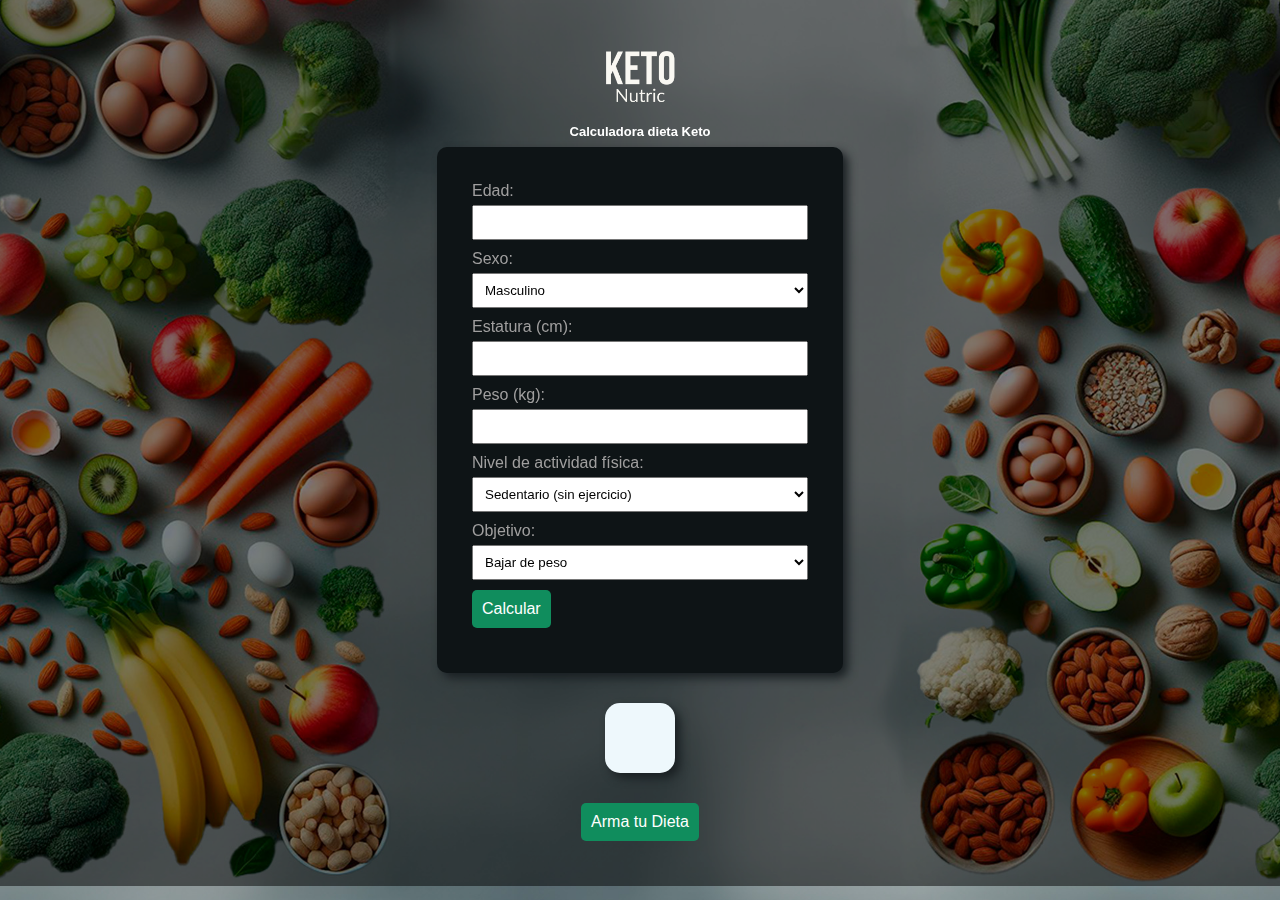
<file: index.html>
<!DOCTYPE html>
<html lang="es">
<head>
    <meta charset="UTF-8">
    <meta name="viewport" content="width=device-width, initial-scale=1.0">
    <link rel="stylesheet" href="style.css">
    <title>Calculadora de Macros Keto</title>
</head>
<body>
    <div class="seccion-formulario" id="formulario">
         <div class="logo"> 
        <img src="recursos/logo2.png" alt="">
    </div>
        <h1>Calculadora dieta Keto</h1>
        <form id="keto-form">
            <label for="age">Edad:</label>
            <input type="number" id="age" required><br>

            <label for="gender">Sexo:</label>
            <select id="gender">
                <option value="male">Masculino</option>
                <option value="female">Femenino</option>
            </select><br>

            <label for="height">Estatura (cm):</label>
            <input type="number" id="height" required><br>

            <label for="weight">Peso (kg):</label>
            <input type="number" id="weight" required><br>

            <label for="activity-level">Nivel de actividad física:</label>
            <select id="activity-level">
                <option value="1.2">Sedentario (sin ejercicio)</option>
                <option value="1.375">Ligero (1-3 horas de ejercicio por semana)</option>
                <option value="1.55">Moderado (3-7 horas de ejercicio por semana)</option>
                <option value="1.725">Elevado (más de 7 horas de ejercicio por semana)</option>
            </select><br>

            <label for="goal">Objetivo:</label>
            <select id="goal">
                <option value="lose">Bajar de peso</option>
                <option value="maintain">Mantener el peso</option>
                <option value="gain">Ganar masa muscular</option>
            </select><br>

            <!-- Otras entradas como objetivo de peso, etc. -->

            <button type="button" onclick="calcularMacros()">Calcular</button>
        </form>
    
        <div id="resultados">
            <!-- Aquí se mostrarán los resultados -->
        </div>

        <button type="button" onclick="redirigirAIndex()">Arma tu Dieta</button>
    </div>
<!-- Botón para calcular los resultados -->
<!-- <button type="button" onclick="calcularMacros()">Calcular</button> -->

<script src="script.js"></script>
</script>

<!-- Botón para redirigir a index.html con los objetivos -->

</body>
</html>
</file>
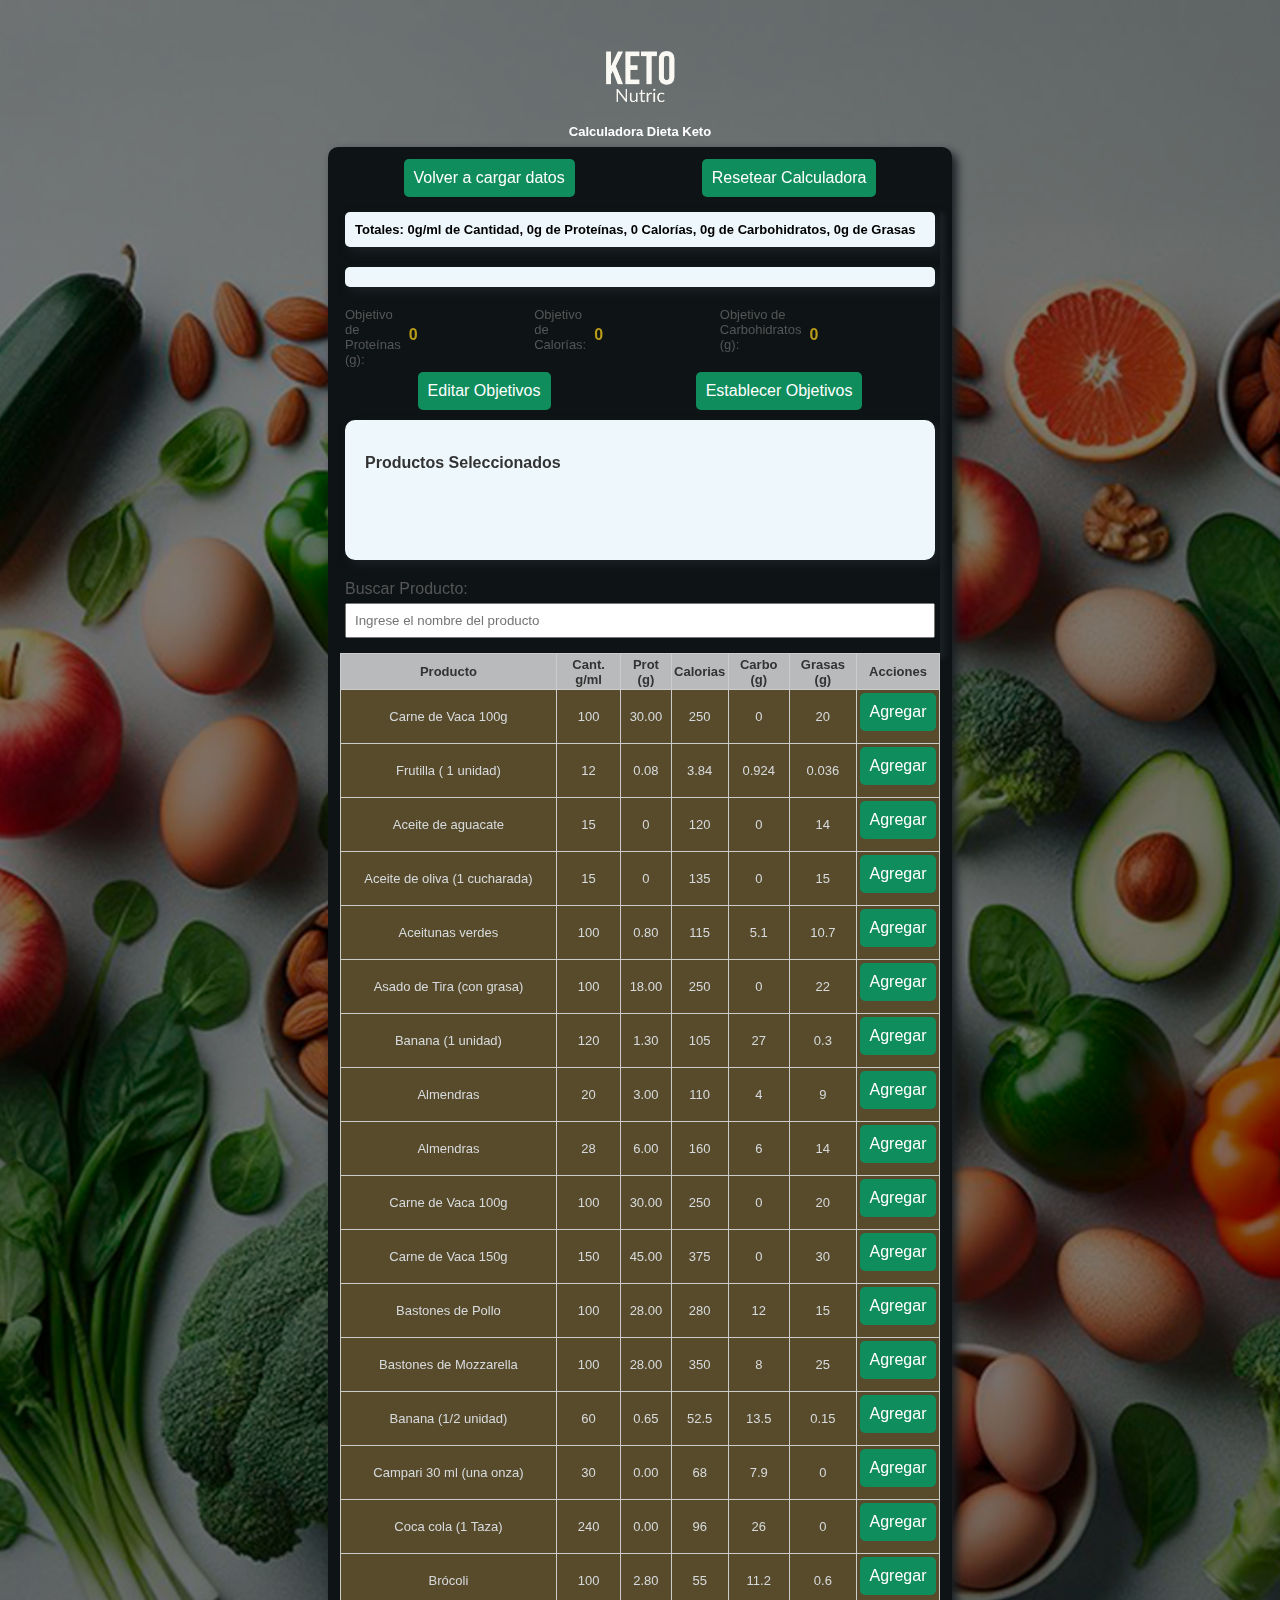
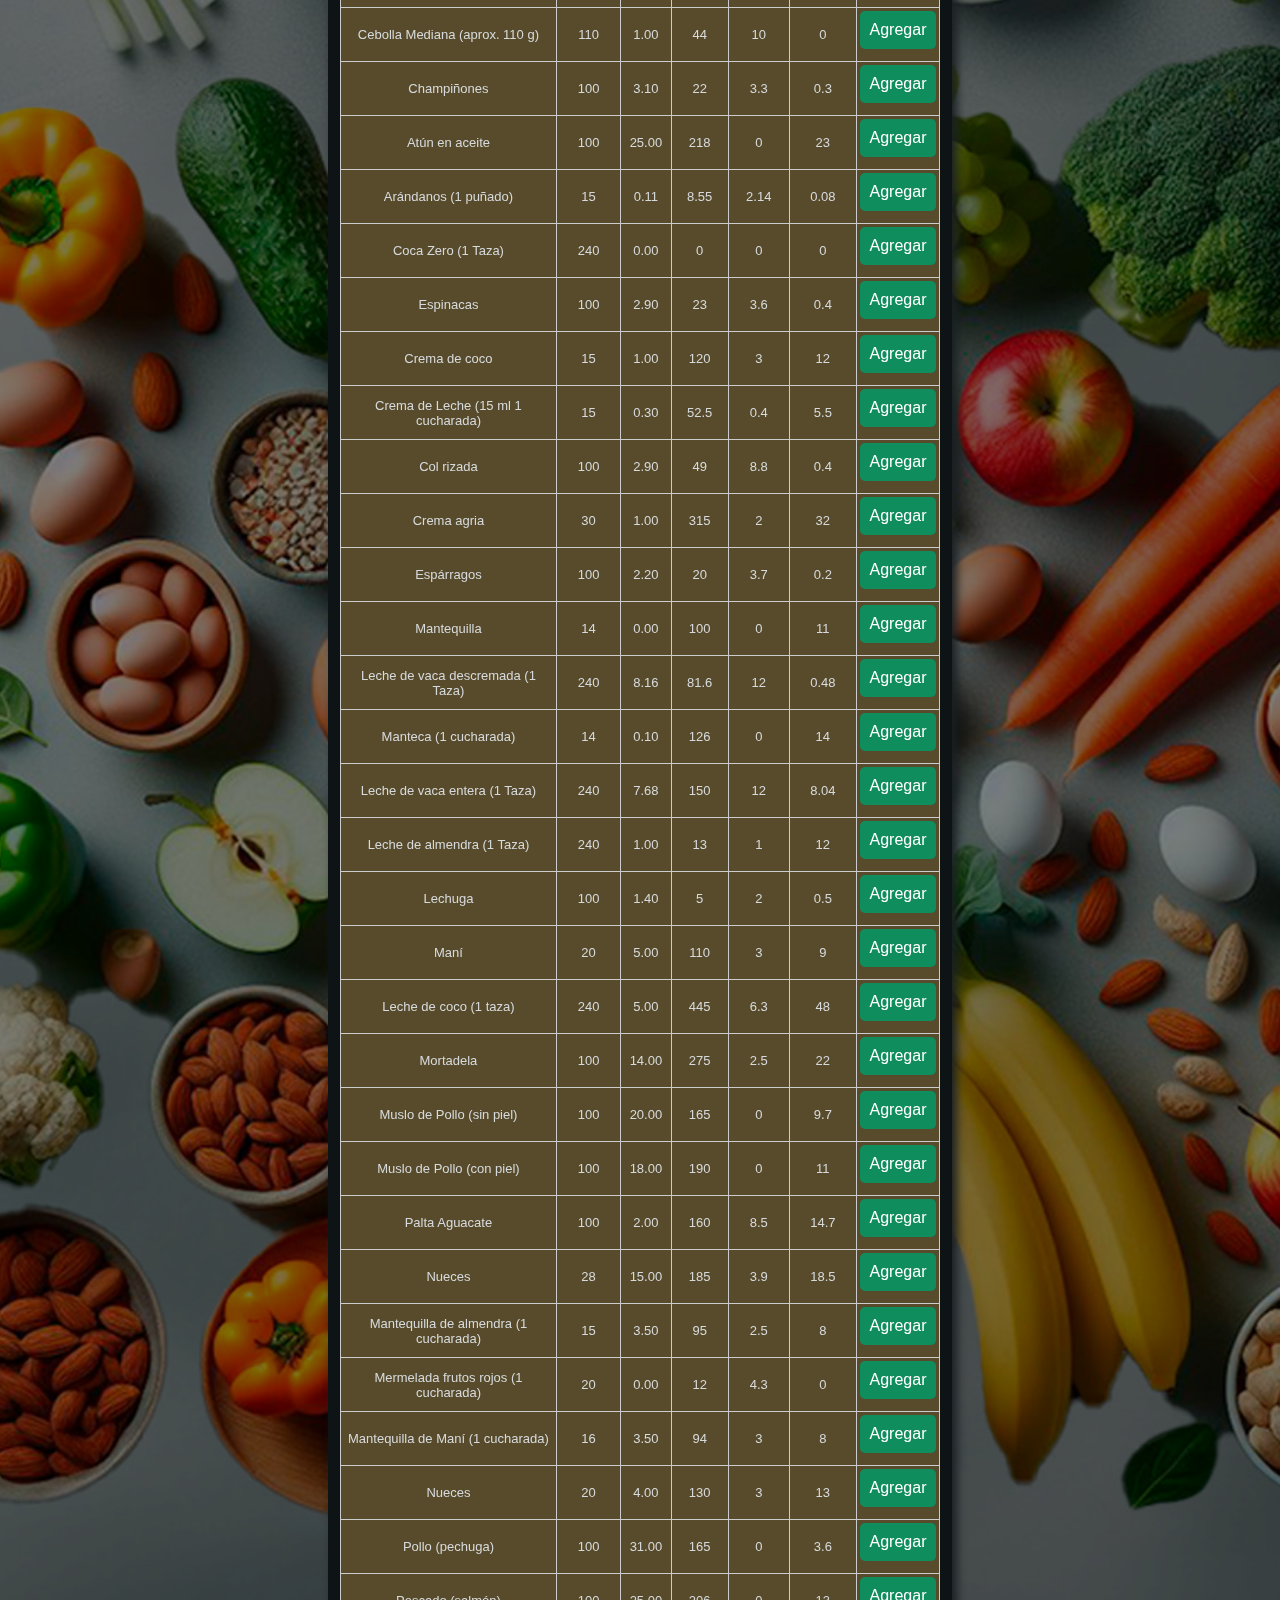
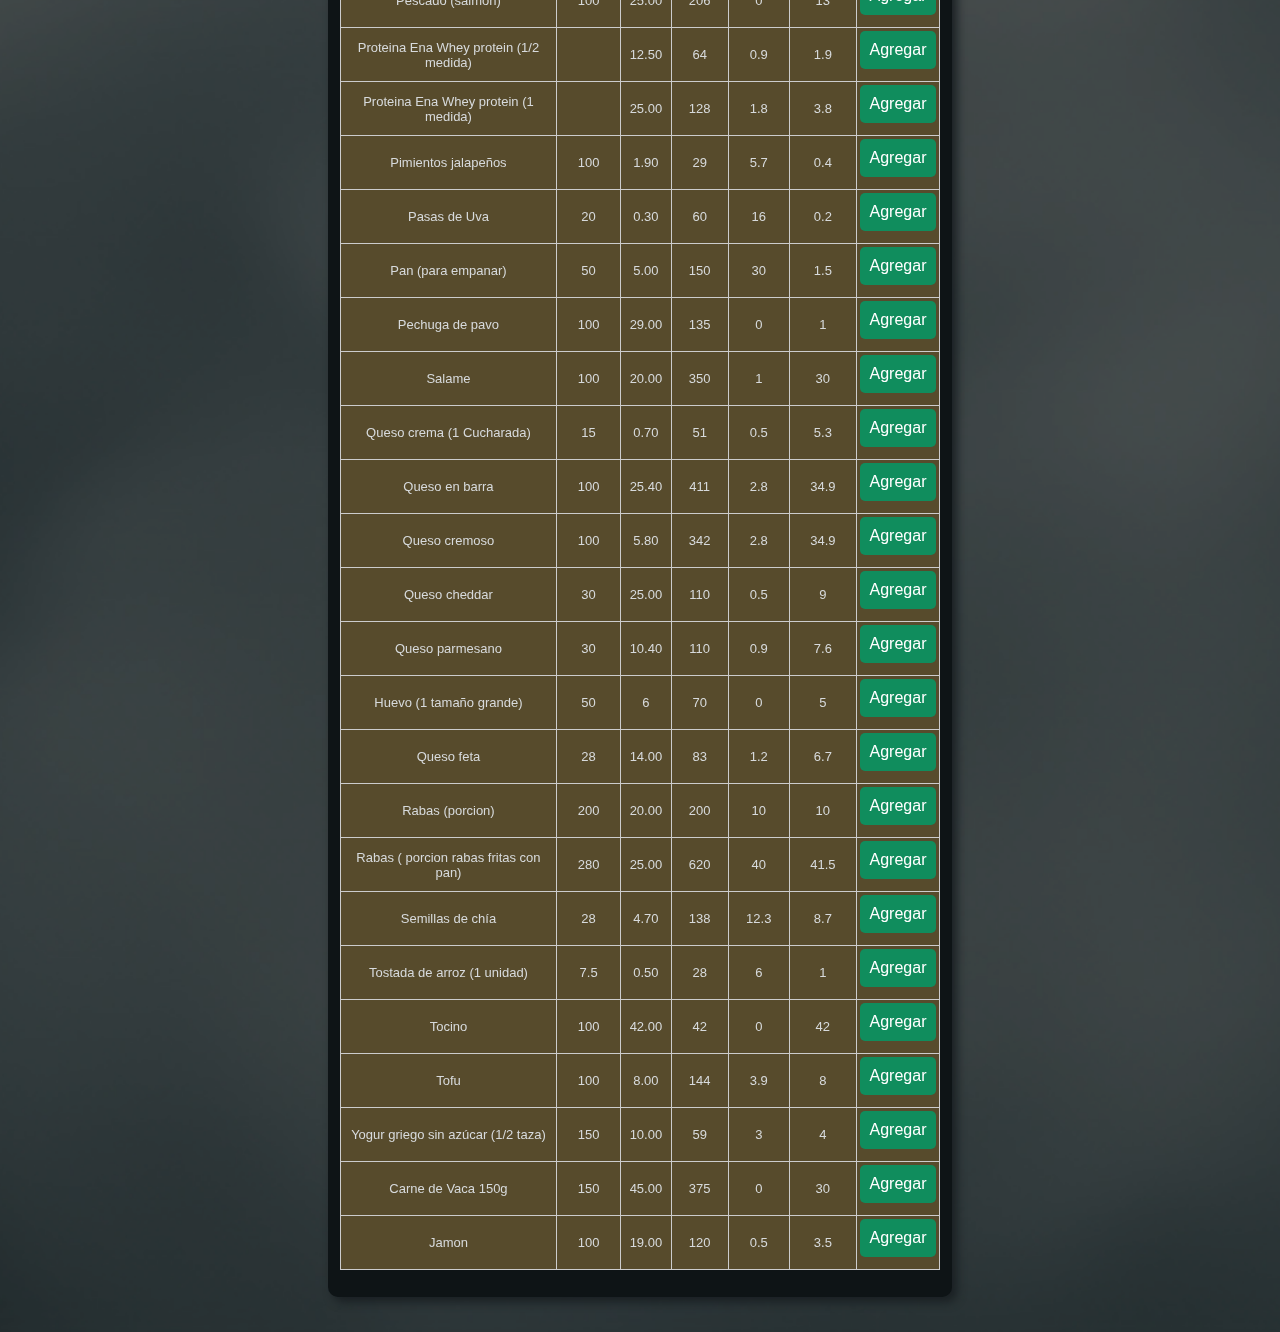
<file: calculo.html>
<!DOCTYPE html>
<html lang="es">
<head>
    <meta charset="UTF-8">
    <meta name="viewport" content="width=device-width, initial-scale=1.0">
    <link rel="stylesheet" href="style.css">

    <title>Calculadora Dieta Keto</title>
    
</head>
<body id="bodycalculo">

    <div class="logo"> 
        <img src="recursos/logo2.png" alt="">
    </div>

    <h1>Calculadora Dieta Keto</h1>
    

    <div class="contenedor-principal">
        <div class="botones-inicio">
            <a href="index.html">
                <button type="button">Volver a cargar datos</button>
            </a>
            <button onclick="resetCalculator()">Resetear Calculadora</button>
        </div>
        

        <div class="barra-datos">

            <div id="totals">Totales: 0g/ml de Cantidad, 0g de Proteínas, 0 Calorías, 0g de Carbohidratos, 0g de Grasas</div>
                        
            <div id="goal-message"></div> 

            <div class="objetivos">
                <label for="goal-proteins">Objetivo de Proteínas (g):</label>
                <input type="text" id="goal-proteins" class="editable-input" readonly>
                <label for="goal-calories">Objetivo de Calorías:</label>
                <input type="text" id="goal-calories" class="editable-input" readonly>
                <label for="goal-carbs">Objetivo de Carbohidratos (g):</label>
                <input type="text" id="goal-carbs" class="editable-input" readonly>
            </div>
           
            <div class="botones-objetivos">
            
                <button class="edit-button boton-objetivos" onclick="habilitarEdicion()">Editar Objetivos</button>
            
                <button class="set-goals-button boton-objetivos" onclick="establecerObjetivos()">Establecer Objetivos</button>
            </div> 

            <div class="productos-seleccionados">
                <div id="selected-items">
                    <h2>Productos Seleccionados</h2>
                    <ul id="selected-list"></ul>
                </div>              
            </div>
            <label for="search">Buscar Producto:</label>
            <input type="text" id="search" oninput="searchProduct()" placeholder="Ingrese el nombre del producto">

            
        </div>
        
        <div class="contenedor-1">
                            
           
            

            <div class="contenedor-2">
              
                                              
                    <table id="product-table">
                       <thead class="">
                            <tr>
                                <th>Producto</th>
                                <th>Cant. g/ml</th>
                                <th>Prot (g)</th>
                                <th>Calorias</th>
                                <th>Carbo (g)</th>
                                <th>Grasas (g)</th>
                                <th>Acciones</th>
                            </tr>
                        </thead>
                     
                        <tbody>  <!-- LISTA DE PRODUCTOS -->
                            <!-- Agrega más filas según sea necesario -->
                            <tr data-name="Carne de Vaca 100g" data-quantity="100" data-proteins="30.00" data-calories="250" data-carbs="0" data-fats="20">
                                <td>Carne de Vaca 100g</td>
                                <td>100</td>
                                <td>30.00</td>
                                <td>250</td>
                                <td>0</td>
                                <td>20</td>
                                <td><button onclick="addToSelected(this)">Agregar</button></td>
                            </tr>

                            <tr data-name="Frutilla ( 1 unidad)" data-quantity="12" data-proteins="0.08" data-calories="3.84" data-carbs="0.924" data-fats="0.036">
                                <td>Frutilla ( 1 unidad)</td>
                                <td>12</td>
                                <td>0.08</td>
                                <td>3.84</td>
                                <td>0.924</td>
                                <td>0.036</td>
                                <td><button onclick="addToSelected(this)">Agregar</button></td>
                            </tr>

                            <tr data-name="Aceite de aguacate" data-quantity="15" data-proteins="0" data-calories="120" data-carbs="0" data-fats="14">
                                <td>Aceite de aguacate</td>
                                <td>15</td>
                                <td>0</td>
                                <td>120</td>
                                <td>0</td>
                                <td>14</td>
                                <td><button onclick="addToSelected(this)">Agregar</button></td>
                            </tr>

                            
                            <tr data-name="Aceite de oliva (1 cucharada)" data-quantity="15" data-proteins="0" data-calories="135" data-carbs="0" data-fats="15">
                                <td>Aceite de oliva (1 cucharada)</td>
                                <td>15</td>
                                <td>0</td>
                                <td>135</td>
                                <td>0</td>
                                <td>15</td>
                                <td><button onclick="addToSelected(this)">Agregar</button></td>
                            </tr>

                            <tr data-name="Aceitunas verdes" data-quantity="100" data-proteins="0.80" data-calories="115" data-carbs="5.1" data-fats="10.7">
                                <td>Aceitunas verdes</td>
                                <td>100</td>
                                <td>0.80</td>
                                <td>115</td>
                                <td>5.1</td>
                                <td>10.7</td>
                                <td><button onclick="addToSelected(this)">Agregar</button></td>
                            </tr>
                            
                            <tr data-name="Asado de Tira (con grasa)" data-quantity="100" data-proteins="18.00" data-calories="250" data-carbs="0" data-fats="22">
                                <td>Asado de Tira (con grasa)</td>
                                <td>100</td>
                                <td>18.00</td>
                                <td>250</td>
                                <td>0</td>
                                <td>22</td>
                                <td><button onclick="addToSelected(this)">Agregar</button></td>
                            </tr>
                            
                            <tr data-name="Banana (1 unidad)" data-quantity="120" data-proteins="1.30" data-calories="105" data-carbs="27" data-fats="0.3">
                                <td>Banana (1 unidad)</td>
                                <td>120</td>
                                <td>1.30</td>
                                <td>105</td>
                                <td>27</td>
                                <td>0.3</td>
                                <td><button onclick="addToSelected(this)">Agregar</button></td>
                            </tr>
                            
                            <tr data-name="Almendras" data-quantity="20" data-proteins="3.00" data-calories="110" data-carbs="4" data-fats="9">
                                <td>Almendras</td>
                                <td>20</td>
                                <td>3.00</td>
                                <td>110</td>
                                <td>4</td>
                                <td>9</td>
                                <td><button onclick="addToSelected(this)">Agregar</button></td>
                            </tr>
                            
                            <tr data-name="Almendras" data-quantity="28" data-proteins="6.00" data-calories="160" data-carbs="6" data-fats="14">
                                <td>Almendras</td>
                                <td>28</td>
                                <td>6.00</td>
                                <td>160</td>
                                <td>6</td>
                                <td>14</td>
                                <td><button onclick="addToSelected(this)">Agregar</button></td>
                            </tr>

                            <tr data-name="Carne de Vaca 100g" data-quantity="100" data-proteins="30.00" data-calories="250" data-carbs="0" data-fats="20">
                                <td>Carne de Vaca 100g</td>
                                <td>100</td>
                                <td>30.00</td>
                                <td>250</td>
                                <td>0</td>
                                <td>20</td>
                                <td><button onclick="addToSelected(this)">Agregar</button></td>
                            </tr>
                            
                            <tr data-name="Carne de Vaca 150g" data-quantity="150" data-proteins="45.00" data-calories="375" data-carbs="0" data-fats="30">
                                <td>Carne de Vaca 150g</td>
                                <td>150</td>
                                <td>45.00</td>
                                <td>375</td>
                                <td>0</td>
                                <td>30</td>
                                <td><button onclick="addToSelected(this)">Agregar</button></td>
                            </tr>
                            
                            <tr data-name="Bastones de Pollo" data-quantity="100" data-proteins="28.00" data-calories="280" data-carbs="12" data-fats="15">
                                <td>Bastones de Pollo</td>
                                <td>100</td>
                                <td>28.00</td>
                                <td>280</td>
                                <td>12</td>
                                <td>15</td>
                                <td><button onclick="addToSelected(this)">Agregar</button></td>
                            </tr>
                            
                            <tr data-name="Bastones de Mozzarella" data-quantity="100" data-proteins="28.00" data-calories="350" data-carbs="8" data-fats="25">
                                <td>Bastones de Mozzarella</td>
                                <td>100</td>
                                <td>28.00</td>
                                <td>350</td>
                                <td>8</td>
                                <td>25</td>
                                <td><button onclick="addToSelected(this)">Agregar</button></td>
                            </tr>
                            
                            <tr data-name="Banana (1/2 unidad)" data-quantity="60" data-proteins="0.65" data-calories="52.5" data-carbs="13.5" data-fats="0.15">
                                <td>Banana (1/2 unidad)</td>
                                <td>60</td>
                                <td>0.65</td>
                                <td>52.5</td>
                                <td>13.5</td>
                                <td>0.15</td>
                                <td><button onclick="addToSelected(this)">Agregar</button></td>
                            </tr>
                            
                            <tr data-name="Campari 30 ml (una onza)" data-quantity="30" data-proteins="0.00" data-calories="68" data-carbs="7.9" data-fats="0">
                                <td>Campari 30 ml (una onza)</td>
                                <td>30</td>
                                <td>0.00</td>
                                <td>68</td>
                                <td>7.9</td>
                                <td>0</td>
                                <td><button onclick="addToSelected(this)">Agregar</button></td>
                            </tr>
                            
                            <tr data-name="Coca cola (1 Taza)" data-quantity="240" data-proteins="0.00" data-calories="96" data-carbs="26" data-fats="0">
                                <td>Coca cola (1 Taza)</td>
                                <td>240</td>
                                <td>0.00</td>
                                <td>96</td>
                                <td>26</td>
                                <td>0</td>
                                <td><button onclick="addToSelected(this)">Agregar</button></td>
                            </tr>
                            
                            <tr data-name="Brócoli" data-quantity="100" data-proteins="2.80" data-calories="55" data-carbs="11.2" data-fats="0.6">
                                <td>Brócoli</td>
                                <td>100</td>
                                <td>2.80</td>
                                <td>55</td>
                                <td>11.2</td>
                                <td>0.6</td>
                                <td><button onclick="addToSelected(this)">Agregar</button></td>
                            </tr>
                            
                            <tr data-name="Cebolla Mediana (aprox. 110 g)" data-quantity="110" data-proteins="1.00" data-calories="44" data-carbs="10" data-fats="0">
                                <td>Cebolla Mediana (aprox. 110 g)</td>
                                <td>110</td>
                                <td>1.00</td>
                                <td>44</td>
                                <td>10</td>
                                <td>0</td>
                                <td><button onclick="addToSelected(this)">Agregar</button></td>
                            </tr>
                            
                            <tr data-name="Champiñones" data-quantity="100" data-proteins="3.10" data-calories="22" data-carbs="3.3" data-fats="0.3">
                                <td>Champiñones</td>
                                <td>100</td>
                                <td>3.10</td>
                                <td>22</td>
                                <td>3.3</td>
                                <td>0.3</td>
                                <td><button onclick="addToSelected(this)">Agregar</button></td>
                            </tr>
                        
                            
                            <tr data-name="Atún en aceite" data-quantity="100" data-proteins="25.00" data-calories="218" data-carbs="0" data-fats="23">
                                <td>Atún en aceite</td>
                                <td>100</td>
                                <td>25.00</td>
                                <td>218</td>
                                <td>0</td>
                                <td>23</td>
                                <td><button onclick="addToSelected(this)">Agregar</button></td>
                            </tr>
                            
                            <tr data-name="Arándanos (1 puñado)" data-quantity="15" data-proteins="0.11" data-calories="8.55" data-carbs="2.14" data-fats="0.08">
                                <td>Arándanos (1 puñado)</td>
                                <td>15</td>
                                <td>0.11</td>
                                <td>8.55</td>
                                <td>2.14</td>
                                <td>0.08</td>
                                <td><button onclick="addToSelected(this)">Agregar</button></td>
                            </tr>
                            <tr data-name="Coca Zero (1 Taza)" data-quantity="240" data-proteins="0.00" data-calories="0" data-carbs="0" data-fats="0">
                                <td>Coca Zero (1 Taza)</td>
                                <td>240</td>
                                <td>0.00</td>
                                <td>0</td>
                                <td>0</td>
                                <td>0</td>
                                <td><button onclick="addToSelected(this)">Agregar</button></td>
                            </tr>
                            
                            <tr data-name="Espinacas" data-quantity="100" data-proteins="2.90" data-calories="23" data-carbs="3.6" data-fats="0.4">
                                <td>Espinacas</td>
                                <td>100</td>
                                <td>2.90</td>
                                <td>23</td>
                                <td>3.6</td>
                                <td>0.4</td>
                                <td><button onclick="addToSelected(this)">Agregar</button></td>
                            </tr>
                            
                            <tr data-name="Crema de coco" data-quantity="15" data-proteins="1.00" data-calories="120" data-carbs="3" data-fats="12">
                                <td>Crema de coco</td>
                                <td>15</td>
                                <td>1.00</td>
                                <td>120</td>
                                <td>3</td>
                                <td>12</td>
                                <td><button onclick="addToSelected(this)">Agregar</button></td>
                            </tr>
                            
                            <tr data-name="Crema de Leche (15 ml 1 cucharada)" data-quantity="15" data-proteins="0.30" data-calories="52.5" data-carbs="0.4" data-fats="5.5">
                                <td>Crema de Leche (15 ml 1 cucharada)</td>
                                <td>15</td>
                                <td>0.30</td>
                                <td>52.5</td>
                                <td>0.4</td>
                                <td>5.5</td>
                                <td><button onclick="addToSelected(this)">Agregar</button></td>
                            </tr>
                            
                            <tr data-name="Col rizada" data-quantity="100" data-proteins="2.90" data-calories="49" data-carbs="8.8" data-fats="0.4">
                                <td>Col rizada</td>
                                <td>100</td>
                                <td>2.90</td>
                                <td>49</td>
                                <td>8.8</td>
                                <td>0.4</td>
                                <td><button onclick="addToSelected(this)">Agregar</button></td>
                            </tr>
                            
                            <tr data-name="Crema agria" data-quantity="30" data-proteins="1.00" data-calories="315" data-carbs="2" data-fats="32">
                                <td>Crema agria</td>
                                <td>30</td>
                                <td>1.00</td>
                                <td>315</td>
                                <td>2</td>
                                <td>32</td>
                                <td><button onclick="addToSelected(this)">Agregar</button></td>
                            </tr>
                            
                            <tr data-name="Espárragos" data-quantity="100" data-proteins="2.20" data-calories="20" data-carbs="3.7" data-fats="0.2">
                                <td>Espárragos</td>
                                <td>100</td>
                                <td>2.20</td>
                                <td>20</td>
                                <td>3.7</td>
                                <td>0.2</td>
                                <td><button onclick="addToSelected(this)">Agregar</button></td>
                            </tr>
                            <tr data-name="Mantequilla" data-quantity="14" data-proteins="0.00" data-calories="100" data-carbs="0" data-fats="11">
                                <td>Mantequilla</td>
                                <td>14</td>
                                <td>0.00</td>
                                <td>100</td>
                                <td>0</td>
                                <td>11</td>
                                <td><button onclick="addToSelected(this)">Agregar</button></td>
                            </tr>
                            
                            <tr data-name="Leche de vaca descremada (1 Taza)" data-quantity="240" data-proteins="8.16" data-calories="81.6" data-carbs="12" data-fats="0.48">
                                <td>Leche de vaca descremada (1 Taza)</td>
                                <td>240</td>
                                <td>8.16</td>
                                <td>81.6</td>
                                <td>12</td>
                                <td>0.48</td>
                                <td><button onclick="addToSelected(this)">Agregar</button></td>
                            </tr>
                            
                            <tr data-name="Manteca (1 cucharada)" data-quantity="14" data-proteins="0.10" data-calories="126" data-carbs="0" data-fats="14">
                                <td>Manteca (1 cucharada)</td>
                                <td>14</td>
                                <td>0.10</td>
                                <td>126</td>
                                <td>0</td>
                                <td>14</td>
                                <td><button onclick="addToSelected(this)">Agregar</button></td>
                            </tr>
                            
                            <tr data-name="Leche de vaca entera (1 Taza)" data-quantity="240" data-proteins="7.68" data-calories="150" data-carbs="12" data-fats="8.04">
                                <td>Leche de vaca entera (1 Taza)</td>
                                <td>240</td>
                                <td>7.68</td>
                                <td>150</td>
                                <td>12</td>
                                <td>8.04</td>
                                <td><button onclick="addToSelected(this)">Agregar</button></td>
                            </tr>
                            
                            <tr data-name="Leche de almendra (1 Taza)" data-quantity="240" data-proteins="1.00" data-calories="13" data-carbs="1" data-fats="12">
                                <td>Leche de almendra (1 Taza)</td>
                                <td>240</td>
                                <td>1.00</td>
                                <td>13</td>
                                <td>1</td>
                                <td>12</td>
                                <td><button onclick="addToSelected(this)">Agregar</button></td>
                            </tr>
                            
                            <tr data-name="Lechuga" data-quantity="100" data-proteins="1.40" data-calories="5" data-carbs="2" data-fats="0.5">
                                <td>Lechuga</td>
                                <td>100</td>
                                <td>1.40</td>
                                <td>5</td>
                                <td>2</td>
                                <td>0.5</td>
                                <td><button onclick="addToSelected(this)">Agregar</button></td>
                            </tr>
                            
                            <tr data-name="Maní" data-quantity="20" data-proteins="5.00" data-calories="110" data-carbs="3" data-fats="9">
                                <td>Maní</td>
                                <td>20</td>
                                <td>5.00</td>
                                <td>110</td>
                                <td>3</td>
                                <td>9</td>
                                <td><button onclick="addToSelected(this)">Agregar</button></td>
                            </tr>
                            
                            <tr data-name="Leche de coco (1 taza)" data-quantity="240" data-proteins="5.00" data-calories="445" data-carbs="6.3" data-fats="48">
                                <td>Leche de coco (1 taza)</td>
                                <td>240</td>
                                <td>5.00</td>
                                <td>445</td>
                                <td>6.3</td>
                                <td>48</td>
                                <td><button onclick="addToSelected(this)">Agregar</button></td>
                            </tr>
                            <tr data-name="Mortadela" data-quantity="100" data-proteins="14.00" data-calories="275" data-carbs="2.5" data-fats="22">
                                <td>Mortadela</td>
                                <td>100</td>
                                <td>14.00</td>
                                <td>275</td>
                                <td>2.5</td>
                                <td>22</td>
                                <td><button onclick="addToSelected(this)">Agregar</button></td>
                            </tr>
                            
                            <tr data-name="Muslo de Pollo (sin piel)" data-quantity="100" data-proteins="20.00" data-calories="165" data-carbs="0" data-fats="9.7">
                                <td>Muslo de Pollo (sin piel)</td>
                                <td>100</td>
                                <td>20.00</td>
                                <td>165</td>
                                <td>0</td>
                                <td>9.7</td>
                                <td><button onclick="addToSelected(this)">Agregar</button></td>
                            </tr>
                            
                            <tr data-name="Muslo de Pollo (con piel)" data-quantity="100" data-proteins="18.00" data-calories="190" data-carbs="0" data-fats="11">
                                <td>Muslo de Pollo (con piel)</td>
                                <td>100</td>
                                <td>18.00</td>
                                <td>190</td>
                                <td>0</td>
                                <td>11</td>
                                <td><button onclick="addToSelected(this)">Agregar</button></td>
                            </tr>
                            
                            <tr data-name="Palta Aguacate" data-quantity="100" data-proteins="2.00" data-calories="160" data-carbs="8.5" data-fats="14.7">
                                <td>Palta Aguacate</td>
                                <td>100</td>
                                <td>2.00</td>
                                <td>160</td>
                                <td>8.5</td>
                                <td>14.7</td>
                                <td><button onclick="addToSelected(this)">Agregar</button></td>
                            </tr>
                            
                            <tr data-name="Nueces" data-quantity="28" data-proteins="15.00" data-calories="185" data-carbs="3.9" data-fats="18.5">
                                <td>Nueces</td>
                                <td>28</td>
                                <td>15.00</td>
                                <td>185</td>
                                <td>3.9</td>
                                <td>18.5</td>
                                <td><button onclick="addToSelected(this)">Agregar</button></td>
                            </tr>
                            
                            <tr data-name="Mantequilla de almendra (1 cucharada)" data-quantity="15" data-proteins="3.50" data-calories="95" data-carbs="2.5" data-fats="8">
                                <td>Mantequilla de almendra (1 cucharada)</td>
                                <td>15</td>
                                <td>3.50</td>
                                <td>95</td>
                                <td>2.5</td>
                                <td>8</td>
                                <td><button onclick="addToSelected(this)">Agregar</button></td>
                            </tr>
                            
                            <tr data-name="Mermelada frutos rojos (1 cucharada)" data-quantity="20" data-proteins="0.00" data-calories="12" data-carbs="4.3" data-fats="0">
                                <td>Mermelada frutos rojos (1 cucharada)</td>
                                <td>20</td>
                                <td>0.00</td>
                                <td>12</td>
                                <td>4.3</td>
                                <td>0</td>
                                <td><button onclick="addToSelected(this)">Agregar</button></td>
                            </tr>
                            
                            <tr data-name="Mantequilla de Maní (1 cucharada)" data-quantity="16" data-proteins="3.50" data-calories="94" data-carbs="3" data-fats="8">
                                <td>Mantequilla de Maní (1 cucharada)</td>
                                <td>16</td>
                                <td>3.50</td>
                                <td>94</td>
                                <td>3</td>
                                <td>8</td>
                                <td><button onclick="addToSelected(this)">Agregar</button></td>
                            </tr>
                            
                            <tr data-name="Nueces" data-quantity="20" data-proteins="4.00" data-calories="130" data-carbs="3" data-fats="13">
                                <td>Nueces</td>
                                <td>20</td>
                                <td>4.00</td>
                                <td>130</td>
                                <td>3</td>
                                <td>13</td>
                                <td><button onclick="addToSelected(this)">Agregar</button></td>
                            </tr>
                            <tr data-name="Pollo (pechuga)" data-quantity="100" data-proteins="31.00" data-calories="165" data-carbs="0" data-fats="3.6">
                                <td>Pollo (pechuga)</td>
                                <td>100</td>
                                <td>31.00</td>
                                <td>165</td>
                                <td>0</td>
                                <td>3.6</td>
                                <td><button onclick="addToSelected(this)">Agregar</button></td>
                            </tr>
                            
                            <tr data-name="Pescado (salmón)" data-quantity="100" data-proteins="25.00" data-calories="206" data-carbs="0" data-fats="13">
                                <td>Pescado (salmón)</td>
                                <td>100</td>
                                <td>25.00</td>
                                <td>206</td>
                                <td>0</td>
                                <td>13</td>
                                <td><button onclick="addToSelected(this)">Agregar</button></td>
                            </tr>
                            
                            <tr data-name="Proteina Ena Whey protein (1/2 medida)" data-quantity="" data-proteins="12.50" data-calories="64" data-carbs="0.9" data-fats="1.9">
                                <td>Proteina Ena Whey protein (1/2 medida)</td>
                                <td></td>
                                <td>12.50</td>
                                <td>64</td>
                                <td>0.9</td>
                                <td>1.9</td>
                                <td><button onclick="addToSelected(this)">Agregar</button></td>
                            </tr>
                            
                            <tr data-name="Proteina Ena Whey protein (1 medida)" data-quantity="" data-proteins="25.00" data-calories="128" data-carbs="1.8" data-fats="3.8">
                                <td>Proteina Ena Whey protein (1 medida)</td>
                                <td></td>
                                <td>25.00</td>
                                <td>128</td>
                                <td>1.8</td>
                                <td>3.8</td>
                                <td><button onclick="addToSelected(this)">Agregar</button></td>
                            </tr>
                            
                            <tr data-name="Pimientos jalapeños" data-quantity="100" data-proteins="1.90" data-calories="29" data-carbs="5.7" data-fats="0.4">
                                <td>Pimientos jalapeños</td>
                                <td>100</td>
                                <td>1.90</td>
                                <td>29</td>
                                <td>5.7</td>
                                <td>0.4</td>
                                <td><button onclick="addToSelected(this)">Agregar</button></td>
                            </tr>
                            
                            <tr data-name="Pasas de Uva" data-quantity="20" data-proteins="0.30" data-calories="60" data-carbs="16" data-fats="0.2">
                                <td>Pasas de Uva</td>
                                <td>20</td>
                                <td>0.30</td>
                                <td>60</td>
                                <td>16</td>
                                <td>0.2</td>
                                <td><button onclick="addToSelected(this)">Agregar</button></td>
                            </tr>
                            
                            <tr data-name="Pan (para empanar)" data-quantity="50" data-proteins="5.00" data-calories="150" data-carbs="30" data-fats="1.5">
                                <td>Pan (para empanar)</td>
                                <td>50</td>
                                <td>5.00</td>
                                <td>150</td>
                                <td>30</td>
                                <td>1.5</td>
                                <td><button onclick="addToSelected(this)">Agregar</button></td>
                            </tr>
                            
                            <tr data-name="Pechuga de pavo" data-quantity="100" data-proteins="29.00" data-calories="135" data-carbs="0" data-fats="1">
                                <td>Pechuga de pavo</td>
                                <td>100</td>
                                <td>29.00</td>
                                <td>135</td>
                                <td>0</td>
                                <td>1</td>
                                <td><button onclick="addToSelected(this)">Agregar</button></td>
                            </tr>
                            <tr data-name="Salame" data-quantity="100" data-proteins="20.00" data-calories="350" data-carbs="1" data-fats="30">
                                <td>Salame</td>
                                <td>100</td>
                                <td>20.00</td>
                                <td>350</td>
                                <td>1</td>
                                <td>30</td>
                                <td><button onclick="addToSelected(this)">Agregar</button></td>
                            </tr>
                            
                            <tr data-name="Queso crema (1 Cucharada)" data-quantity="15" data-proteins="0.70" data-calories="51" data-carbs="0.5" data-fats="5.3">
                                <td>Queso crema (1 Cucharada)</td>
                                <td>15</td>
                                <td>0.70</td>
                                <td>51</td>
                                <td>0.5</td>
                                <td>5.3</td>
                                <td><button onclick="addToSelected(this)">Agregar</button></td>
                            </tr>
                            
                            <tr data-name="Queso en barra" data-quantity="100" data-proteins="25.40" data-calories="411" data-carbs="2.8" data-fats="34.9">
                                <td>Queso en barra</td>
                                <td>100</td>
                                <td>25.40</td>
                                <td>411</td>
                                <td>2.8</td>
                                <td>34.9</td>
                                <td><button onclick="addToSelected(this)">Agregar</button></td>
                            </tr>
                            
                            <tr data-name="Queso cremoso" data-quantity="100" data-proteins="5.80" data-calories="342" data-carbs="2.8" data-fats="34.9">
                                <td>Queso cremoso</td>
                                <td>100</td>
                                <td>5.80</td>
                                <td>342</td>
                                <td>2.8</td>
                                <td>34.9</td>
                                <td><button onclick="addToSelected(this)">Agregar</button></td>
                            </tr>
                            
                            <tr data-name="Queso cheddar" data-quantity="30" data-proteins="25.00" data-calories="110" data-carbs="0.5" data-fats="9">
                                <td>Queso cheddar</td>
                                <td>30</td>
                                <td>25.00</td>
                                <td>110</td>
                                <td>0.5</td>
                                <td>9</td>
                                <td><button onclick="addToSelected(this)">Agregar</button></td>
                            </tr>
                            
                            <tr data-name="Queso parmesano" data-quantity="30" data-proteins="10.40" data-calories="110" data-carbs="0.9" data-fats="7.6">
                                <td>Queso parmesano</td>
                                <td>30</td>
                                <td>10.40</td>
                                <td>110</td>
                                <td>0.9</td>
                                <td>7.6</td>
                                <td><button onclick="addToSelected(this)">Agregar</button></td>
                            </tr>

                            <tr data-name="Huevo (1 tamaño grande)" data-quantity="50" data-proteins="6" data-calories="70" data-carbs="0" data-fats="5">
                                <td>Huevo (1 tamaño grande)</td>
                                <td>50</td>
                                <td>6</td>
                                <td>70</td>
                                <td>0</td>
                                <td>5</td>
                                <td><button onclick="addToSelected(this)">Agregar</button></td>
                            </tr>
                            
                            <tr data-name="Queso feta" data-quantity="28" data-proteins="14.00" data-calories="83" data-carbs="1.2" data-fats="6.7">
                                <td>Queso feta</td>
                                <td>28</td>
                                <td>14.00</td>
                                <td>83</td>
                                <td>1.2</td>
                                <td>6.7</td>
                                <td><button onclick="addToSelected(this)">Agregar</button></td>
                            </tr>
                            
                            <tr data-name="Rabas (porcion)" data-quantity="200" data-proteins="20.00" data-calories="200" data-carbs="10" data-fats="10">
                                <td>Rabas (porcion)</td>
                                <td>200</td>
                                <td>20.00</td>
                                <td>200</td>
                                <td>10</td>
                                <td>10</td>
                                <td><button onclick="addToSelected(this)">Agregar</button></td>
                            </tr>
                            
                            <tr data-name="Rabas ( porcion rabas fritas con pan)" data-quantity="280" data-proteins="25.00" data-calories="620" data-carbs="40" data-fats="41.5">
                                <td>Rabas ( porcion rabas fritas con pan)</td>
                                <td>280</td>
                                <td>25.00</td>
                                <td>620</td>
                                <td>40</td>
                                <td>41.5</td>
                                <td><button onclick="addToSelected(this)">Agregar</button></td>
                            </tr>
                            
                            <tr data-name="Semillas de chía" data-quantity="28" data-proteins="4.70" data-calories="138" data-carbs="12.3" data-fats="8.7">
                                <td>Semillas de chía</td>
                                <td>28</td>
                                <td>4.70</td>
                                <td>138</td>
                                <td>12.3</td>
                                <td>8.7</td>
                                <td><button onclick="addToSelected(this)">Agregar</button></td>
                            </tr>
                            
                            <tr data-name="Tostada de arroz (1 unidad)" data-quantity="7.5" data-proteins="0.50" data-calories="28" data-carbs="6" data-fats="1">
                                <td>Tostada de arroz (1 unidad)</td>
                                <td>7.5</td>
                                <td>0.50</td>
                                <td>28</td>
                                <td>6</td>
                                <td>1</td>
                                <td><button onclick="addToSelected(this)">Agregar</button></td>
                            </tr>
                            
                            <tr data-name="Tocino" data-quantity="100" data-proteins="42.00" data-calories="42" data-carbs="0" data-fats="42">
                                <td>Tocino</td>
                                <td>100</td>
                                <td>42.00</td>
                                <td>42</td>
                                <td>0</td>
                                <td>42</td>
                                <td><button onclick="addToSelected(this)">Agregar</button></td>
                            </tr>
                            
                            <tr data-name="Tofu" data-quantity="100" data-proteins="8.00" data-calories="144" data-carbs="3.9" data-fats="8">
                                <td>Tofu</td>
                                <td>100</td>
                                <td>8.00</td>
                                <td>144</td>
                                <td>3.9</td>
                                <td>8</td>
                                <td><button onclick="addToSelected(this)">Agregar</button></td>
                            </tr>
                            
                            <tr data-name="Yogur griego sin azúcar (1/2 taza)" data-quantity="150" data-proteins="10.00" data-calories="59" data-carbs="3" data-fats="4">
                                <td>Yogur griego sin azúcar (1/2 taza)</td>
                                <td>150</td>
                                <td>10.00</td>
                                <td>59</td>
                                <td>3</td>
                                <td>4</td>
                                <td><button onclick="addToSelected(this)">Agregar</button></td>
                            </tr>
                            
                            <!-- Agrega más filas según sea necesario -->
                            
                            <tr data-name="Carne de Vaca 150g" data-quantity="150" data-proteins="45.00" data-calories="375" data-carbs="0" data-fats="30">
                                <td>Carne de Vaca 150g</td>
                                <td>150</td>
                                <td>45.00</td>
                                <td>375</td>
                                <td>0</td>
                                <td>30</td>
                                <td><button onclick="addToSelected(this)">Agregar</button></td>
                            </tr>
                            <tr data-name="Jamon" data-quantity="100" data-proteins="19.00" data-calories="120" data-carbs="0.5" data-fats="3.5">
                                <td>Jamon</td>
                                <td>100</td>
                                <td>19.00</td>
                                <td>120</td>
                                <td>0.5</td>
                                <td>3.5</td>
                                <td><button onclick="addToSelected(this)">Agregar</button></td>
                            </tr>
                            </tr>
                        </tbody>
                    </table>

            </div>

        </div>
    </div>     
    <script src="script.js"></script>
        
    </body>
    </html>
    
    
    
    
    

</body>
</html>
</file>
<file: style.css>
body {
  font-family: 'Roboto', sans-serif;
  background-image: url(recursos/fondo\ completo3.jpg);
  background-repeat: no-repeat;
  background-position: center;
  background-size: cover;
  max-width: 100%;
  backdrop-filter: brightness(50%); 
  margin: 0px;
  padding: 35px;
  
}


h1 {
  color: white;
  text-align: center;
  font-size: small;
}

.logo img {

width: 80px;
height: 80px;

}

.logo {
  display: flex;
  justify-content: center;
}

/* PAGINA INDEX */

.seccion-formulario {
  display: flex;
  flex-direction: column;
  justify-content: center;
  align-items: center;
   
}


#keto-form, #resultados {
  background-color: #0e1416;
  border-radius: 10px;
  box-shadow: #1a2023 5px 5px 10px; /* Sombra más oscura y extendida */
  padding: 35px;
  margin-bottom: 30px;
  max-width: 600px;
}

#resultados {
  background-color: #eef8fc;
  border-radius: 15px;
  box-shadow: #1a2023 5px 5px 10px; /* Sombra más oscura y extendida */
  padding: 35px;
  margin-bottom: 30px;
  max-width: 600px;
} 
 
#resultados h2 {
  color: #333;
}

#resultados p {
  margin-bottom: 10px;
  color: #555;
}

#keto-form label {
  display: block;
  margin-bottom: 5px;
  color: #a09f9f;
}
#keto-form select {
  padding: 8px;
  margin-bottom: 10px;
  width: 100%;
  box-sizing: border-box;
}

body button {
  background-color: #108d5d;
  color: #fff;
  border: none;
  padding: 10px;
  font-size: 16px;
  cursor: pointer;
  border-radius: 5px;
}


body button:hover {
  background-color: #ac7819;
  
} 



/*------------------PAGINA CALCULO --------------------*/

#bodycalculo {
  display: flex;
  flex-direction: column;
  justify-content: center;
  align-items: center;
  background-image: url(recursos/fondo\ completo1.jpg);
  background-size: cover;
  
}
.botones-inicio {
  display: flex;
  justify-content: space-around;
  
}

.contenedor-principal {
  background-color: #0e1416;
  border-radius: 10px;
  box-shadow: #1a2023 5px 5px 10px; /* Sombra más oscura y extendida */
  max-width: 600px;
  width: 90%;
  padding: 12px;
}

.barra-datos {
  padding: 15px;
  /* position: sticky; */
  top: 0;
  z-index: 10;
  background-color: #0e1416;
  box-shadow: #1a2023 5px 5px 5px;
  max-width: 600px;
  padding: 5px;
 
  align-items: center;
}

.contenedor-1 {
 display: flex;
}

.botones-inicio button {
  display: flex;
  justify-content: space-around;
  
  }
  
  a {
    text-decoration: none;
  }


#selected-items, #totals, #goal-message {
  background-color: #eef8fc; /* Asegúrate de mantener este único bloque de reglas */
  border-radius: 10px;
  box-shadow: #1a2023 5px 5px 10px;
  padding: 20px;
  margin-bottom: 20px;
  max-width: 600px;
}

  /*------ TOTALES Y RESULTADOS---------- */

#totals, #goal-message {
  font-weight: bold;
  font-size: small;
  padding: 10px;
  margin-bottom: 20px;
  background-color: #eef8fc;
  border-radius: 5px;
  
}


#goal-message {
  color: #855e0a;
  font-weight: bold;
}


#goal-message {
  color: #855e0a;
  font-weight: bold;
}

.objetivos {
  color: #b99c17;
  display: flex;
  font-size: small;
  
}

.botones-objetivos {
  display: flex;
  justify-content: space-around;
  
    
}



.editable-input {
  border: none;
  background-color: inherit;
  color: inherit;
  font-weight: bold;
  font-size: 16px;
}

.editable-input:focus {
  outline: none;
}


.container {
  max-width: 800px;
  margin: 0 auto;
}

#selected-list {
  list-style: none;
  padding: 0;
}

#selected-list li {
  margin-bottom: 10px;
}

#selected-list {
  list-style: none;
  padding: 0;
}

#selected-list li {
  margin-bottom: 10px;
}


.productos-seleccionados h2 {
  font-size:medium;
}

#selected-items {
  background-color: #eef8fc;
  border-radius: 10px;
  box-shadow: #1a2023 5px 5px 10px;
  padding: 20px;
  margin-bottom: 20px;
  max-width: 600px;
  overflow-y: auto; /* Agrega una barra de desplazamiento vertical si es necesario */
  height: 100px; /* Fija la altura del área, ajusta según sea necesario */
}

#selected-items h2 {
  color: #333;
}

#selected-list {
  list-style: none;
  padding: 0;
  margin: 0; /* Asegura que no haya márgenes internos */
}

#selected-list li {
  margin-bottom: 10px;
}









label {
  display: block;
  margin-bottom: 5px;
  color: #555;
}

input, select {
  padding: 8px;
  margin-bottom: 10px;
  width: 100%;
  box-sizing: border-box;
}

/* button, #reset-button {
  padding: 10px;
  cursor: pointer;
  border: none;
}

button {
  background-color: #108d5d;;
  color: #fff;
  font-size: 16px;
  border-radius: 5px;
} */

button:hover {
  background-color: #218838;
}

#reset-button {
  margin-top: 10px;
  background-color: #e0e4e8;
  color: #333;
  border-radius: 5px;
}

#reset-button:hover {
  background-color: #d7dadc;
}

/* --------------------TABLA -------------------*/

table {
  width: 100%;
  border-collapse: collapse;
  margin-bottom: 15px;
}

table, th, td {
  border: 1px solid #ccc;
}



th, td {
  padding: 2.5px;
  text-align: center;
} 

button {
  padding: 10px;
  font-size: 16px;
  margin-bottom: 10px;
}
#product-table th {
  background-color: #b9babb;
  color: #333;
  font-weight: bold;
}

#product-table{
 
  font-size: small;
  color: #d7dadc;
  background-color: #f2c25c52;
}


.producto {
  position: relative;
  padding: 10px;
  border-radius: 5px;
  text-align: center;
}

.producto::before {
  content: "";
  position: absolute;
  top: 0;
  left: 0;
  width: 50px;
  height: 50px;
  background-size: contain;
  border-radius: 5px;
}

.producto[data-category="verdura"] {
  background-color: green;
}

.producto[data-category="almendra"] {
  background-color: brown;
}
thead {
  position: sticky;
  top: 0;
}

/* 

#product-table th, #product-table td {
  padding: 15px;
  border: 1px solid #e1e7ed;
}

#product-table th {
  background-color: #f0f8ff;
  color: #333;
  font-weight: bold;
}

#product-table tbody tr:nth-child(even) {
  background-color: #f5f9fd;
}

#search {
  padding: 10px;
  margin-bottom: 10px;
  width: 50%;
  box-sizing: border-box;
}

#selected-list button {
  background-color: #dc3545;
  color: #fff;
  border-radius: 5px;
}

#selected-list button:hover {
  background-color: #c82333;
} */
</file>
